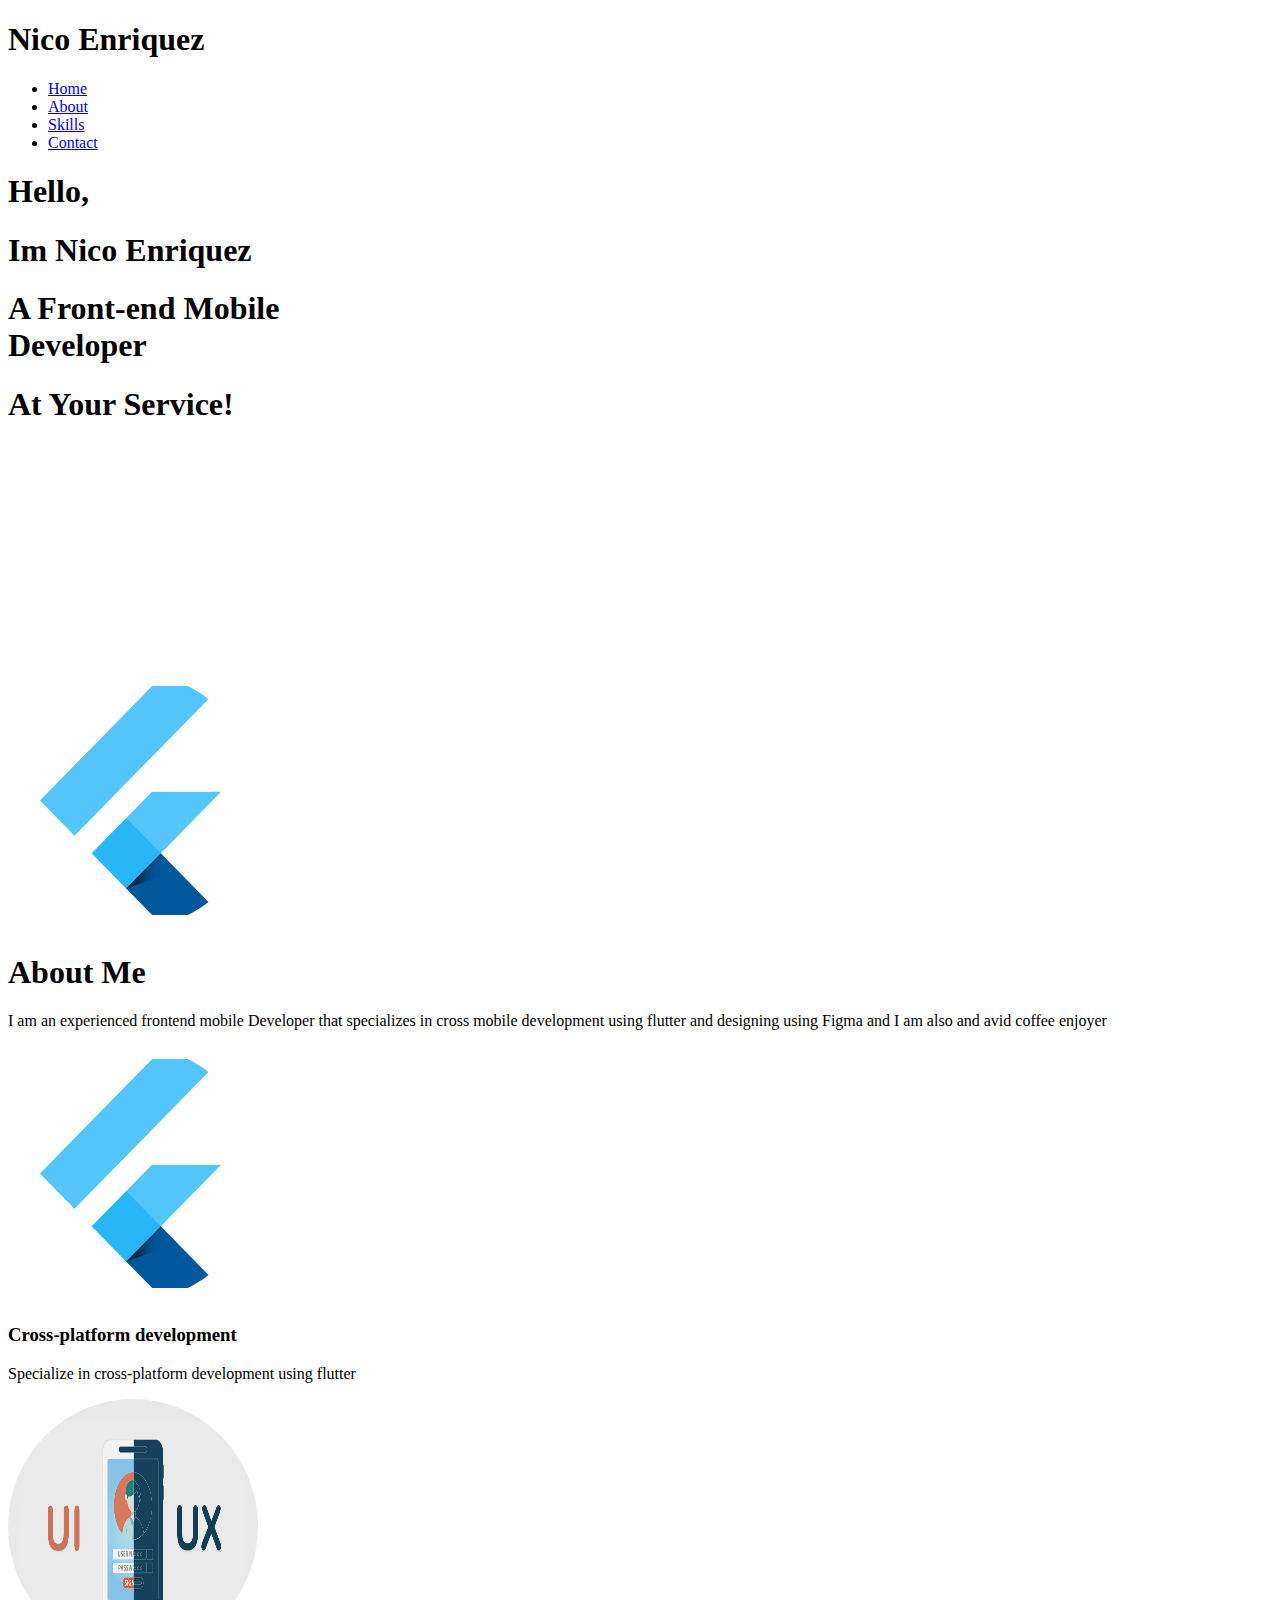
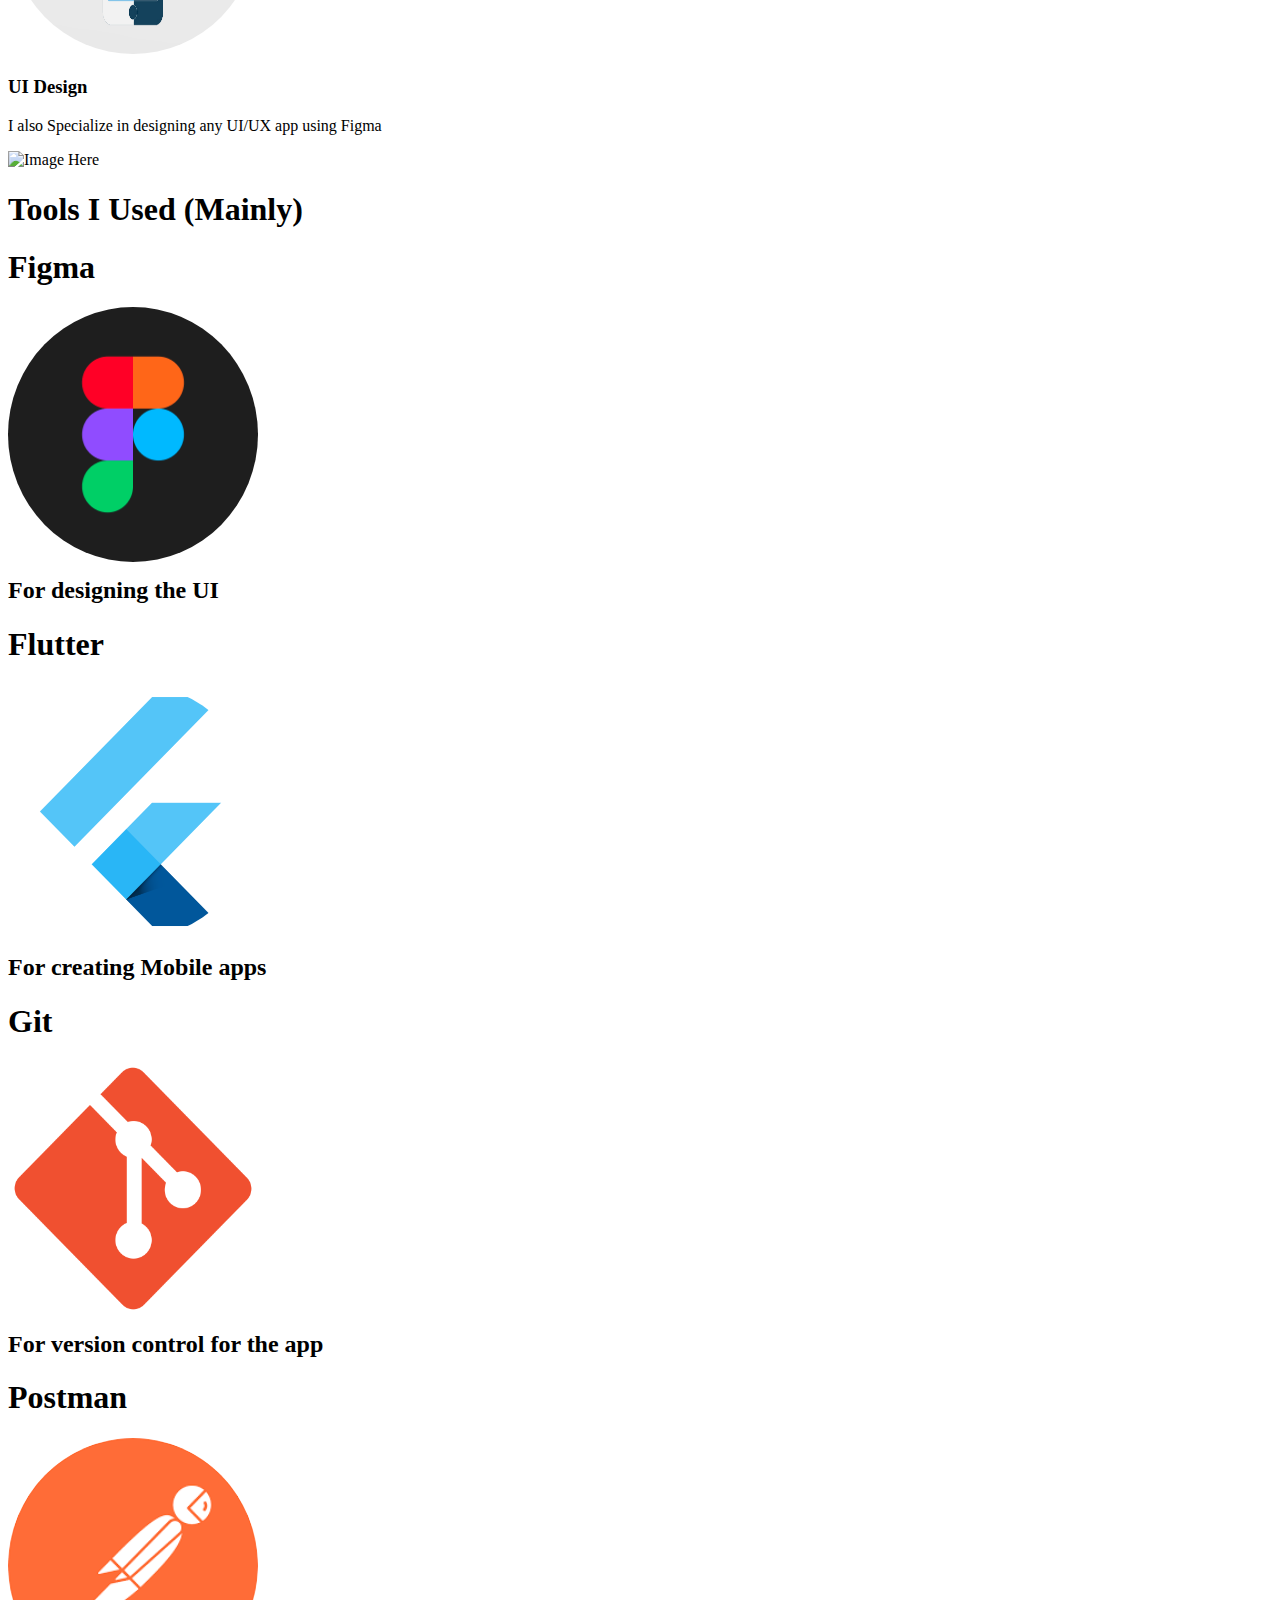
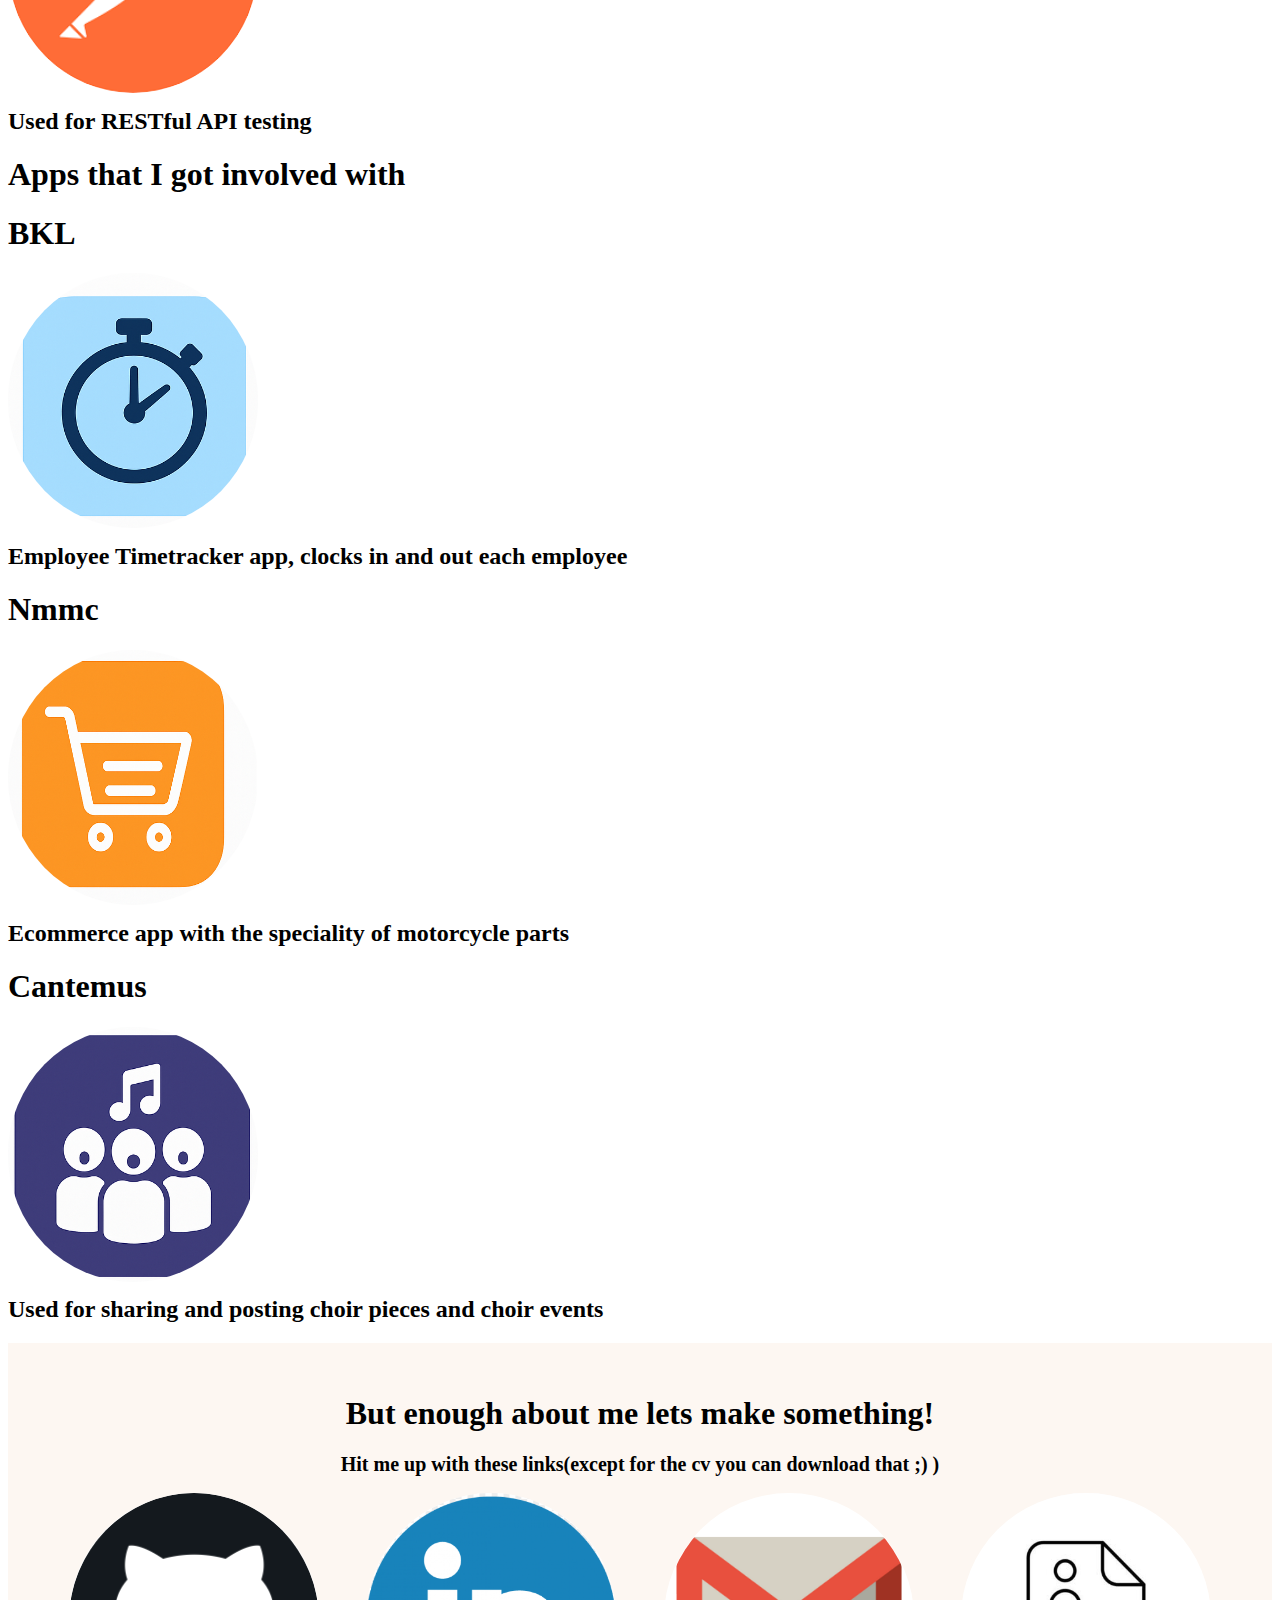
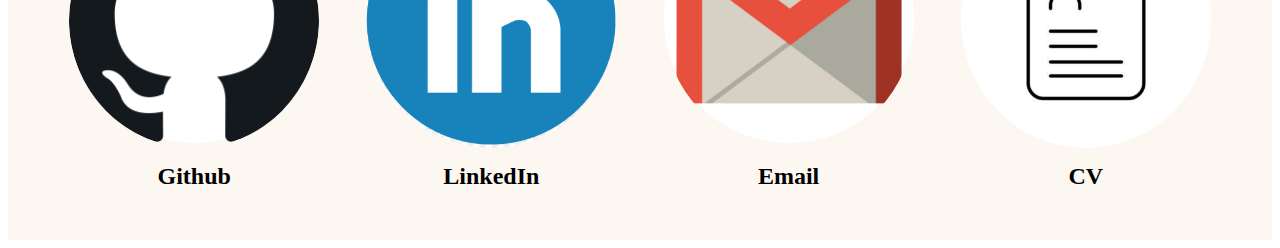
<file: portfolio_site_2025/index.html>
<!DOCTYPE html>
<html>
    <head>
        <meta charset="utf-8" />
        <meta http-equiv="X-UA-Compatible" content="IE=edge" />
        <title></title>
        <meta name="description" content="" />
        <meta name="viewport" content="width=device-width, initial-scale=1" />
        <link rel="stylesheet" href="portfolio_site.css" />
    </head>
    <body>
       <div class="navbar-container">
          <div class = "nico-enriquez-container">
             <h1>Nico Enriquez</h1>
         </div>
           <div>
            <ul class = "navbar-home">
              <li><a href="#homepage">Home</a></li>
              <li><a href="#about">About</a></li>
              <li><a href="#tools">Skills</a></li>
              <li><a href="#contact">Contact</a></li>
             </ul>
          </div>
        </div>
        
        <!--Home page-->
        <section id = "homepage">
          <div class="home-container">
            <div class="home">
                <h1 id="titlePage">Hello,</h1>
                <h1>Im Nico Enriquez</h1>
                <h1>A Front-end Mobile Developer</h1>
                <h1>At Your Service!</h1>
            </div>
            <div class="home-image">
                <img alt="Github" class = "img-contact" src="./logo_pictures/flutter_logo.png"/>
            </div>
          </div>
        </section>
        <!--Home page-->

        <!-- About page -->
        <section id = "about">
          <div class="about-page-container">
            <div class = "about-page-container-content">
                <h1>About Me</h1>
                <div class="about-me-description-container">
                    <p>
                        I am an experienced frontend mobile Developer that
                        specializes in cross mobile development using flutter and
                        designing using Figma and I am also and avid coffee enjoyer 
                    </p>
                </div>
                <div class = "about-me-bottom-container">
                  <div class = "cross-platform-container">
                   <img alt="Github" class = "img-contact" src="./logo_pictures/flutter_logo.png"/>
                     <h3>Cross-platform development</h3>
                     <p>Specialize in cross-platform development using flutter</p>
                  </div>
                  <div class = "ui-image-container">
                    <img alt="Github" class = "img-contact" src="./logo_pictures/ui_ux_design_lgo.jpg"/>
                    <h3>UI Design</h3>
                    <p>I also Specialize in designing any UI/UX app using Figma</p>
                 </div>
                </div>
           </div>
            <div class = "about-page-image">
              <img alt="Image Here" />
            </div>
           </div>
        </section>
        <!-- About page -->
         
        <!--Tools Used Page-->
        <section id = "tools">
          <div class = "tools-used-container">
              <h1 class="">Tools I Used (Mainly) </h1>
              <div class = "tools-used-gap"></div>
              <div class = "tools-used-image-container">
                <div class = "figma-container">
                  <h1>Figma</h1>
                    <div class="img-circle-enough">
                      <a href="https://news.google.com/home?hl=en-PH&gl=PH&ceid=PH:en">
                        <img alt="Github" class = "img-contact" src="./logo_pictures/figma_logo.png"/>
                      </a>
                  </div>
                  <h2>For designing the UI</h2>
              </div>
              <div class = "flutter-container">
                  <h1>Flutter</h1>
                  <div class="img-circle-enough">
                      <a href="https://news.google.com/home?hl=en-PH&gl=PH&ceid=PH:en">
                        <img alt="Github" class = "img-contact" src="./logo_pictures/flutter_logo.png"/>
                      </a>
                  </div>
                  <h2>For creating Mobile apps</h2>
              </div>
              <div class = "git-container">
                    <h1>Git</h1>
                    <div class="img-circle-enough">
                      <a href="https://news.google.com/home?hl=en-PH&gl=PH&ceid=PH:en">
                        <img alt="Github" class = "img-contact" src="./logo_pictures/git_logo.png"/>
                      </a>
                  </div>
                  <h2>For version control for the app</h2>
              </div>
              <div class = "postman-container">
                  <h1>Postman</h1>
                  <div class="img-circle-enough">
                      <a href="https://news.google.com/home?hl=en-PH&gl=PH&ceid=PH:en">
                        <img alt="Github" class = "img-contact" src="./logo_pictures/postman_logo.png"/>
                      </a>
                  </div>
                  <h2>Used for RESTful API testing</h2>
              </div>
              </div>
          </div>
        </section>
     <!--Tools Used Page-->
      
     <!-- Apps got involved page-->
        <section id = "apps-involved">
          <div class="apps-got-involved-container">
              <h1> Apps that I got involved with </h1>
              <div class = "tools-used-gap"></div>
              <div class = "apps-got-involved-image-container">
                <div class = "bkl-container">
                  <h1>BKL</h1>
                  <div class="img-circle-enough">
                      <a href="https://news.google.com/home?hl=en-PH&gl=PH&ceid=PH:en">
                        <img alt="Github" class = "img-contact" src="./logo_pictures/timetracker_logo.PNG" />
                      </a>
                  </div>
                  <h2>Employee Timetracker app, clocks in and out each employee</h2>
              </div>
              <div class = "nmmc-container">
                  <h1 class="nmmc-text">Nmmc</h1>
                  <div class="img-circle-enough">
                      <a href="https://news.google.com/home?hl=en-PH&gl=PH&ceid=PH:en">
                        <img alt="Github" class = "img-contact" src="./logo_pictures/ecommerce_logo.PNG" />
                      </a>
                  </div>
                  <h2>Ecommerce app with the speciality of motorcycle parts</h2>
              </div>
              <div class = "cantemus-container">
                  <h1>Cantemus</h1>
                  <div class="img-circle-enough">
                      <a href="https://news.google.com/home?hl=en-PH&gl=PH&ceid=PH:en">
                        <img alt="Github" class = "img-contact" src="./logo_pictures/choir_logo.PNG"/>
                      </a>
                  </div>
                  <h2>Used for sharing and posting choir pieces and choir events</h2>
                </div>
              </div>
            </div>
        </section>
   <!-- Apps got involved page-->

   <!-- Contact Me Page -->
    <section id = "contact">
       <div class="contact-me-container">
        <h1>But enough about me lets make something!</h1>
        <h2 class = "hit-me-up">Hit me up with these links(except for the cv you can download that ;) )</h2>
        <div class = "about-gap"></div>
        <div class="contact-image-container">
            <div class="github-row">
                <div class="img-circle-enough">
                    <a href="https://news.google.com/home?hl=en-PH&gl=PH&ceid=PH:en">
                       <img alt="Github" class = "img-contact" src="./logo_pictures/github_logo.png"/>     
                    </a>
                </div>
                <h2>Github</h2>
            </div>
            <div class="linkedin">
                <div class="img-circle-enough">
                    <a href="https://news.google.com/home?hl=en-PH&gl=PH&ceid=PH:en">
                      <img class = "img-contact" src="./logo_pictures/linkedin_logo.png"/>
                    </a>
                </div>
                <h2>LinkedIn</h2>
            </div>
            <div class="email">
                <div class="img-circle-enough">
                    <a href="https://news.google.com/home?hl=en-PH&gl=PH&ceid=PH:en">
                      <img class = "img-contact" src="./logo_pictures/gmail_logo.png"/>  
                    </a>     
                </div>
                <h2 class = "email-text">Email</h2>
            </div>
      
            <div class="cv">
                <div class="img-circle-enough">
                    <a href="files/CV_Nicolah_U_Enriquez_2025.pdf" download>
                       <img class = "img-contact" src="./logo_pictures/cv-icon-resume-illustration-sign-user-data-symbol-or-logo-vector.jpg"/>
                    </a>
                </div>
                <h2>CV</h2>
            </div>
        </div>
     </div>
    </section>
   <!-- Contact Me Page -->
  </body>
</html>
</file>
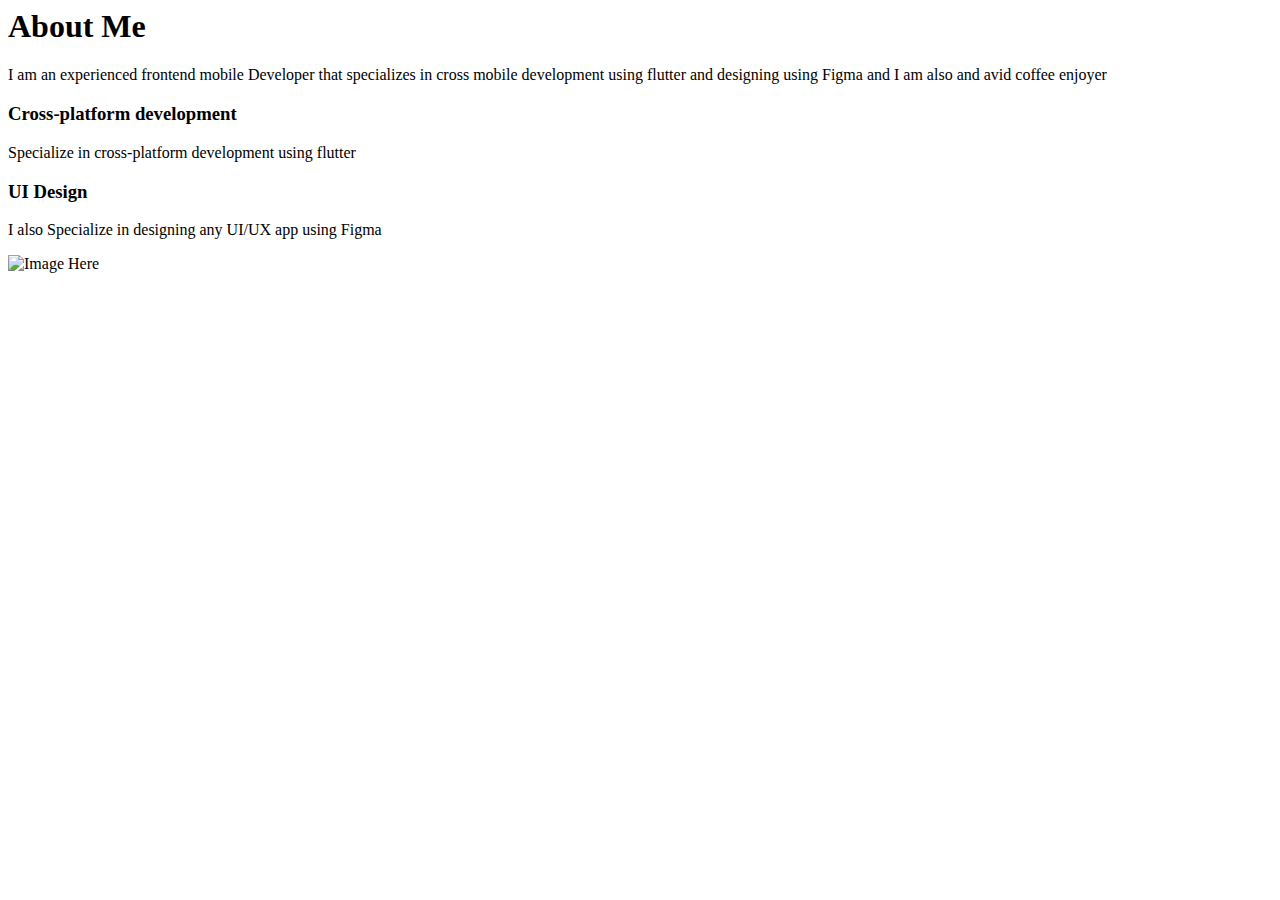
<file: portfolio_site_2025/about_page.html>
<html>
    <div>
        <div>
            <div>
                <h1>About Me</h1>
                <p>
                    I am an experienced frontend mobile Developer that
                    specializes in cross mobile development using flutter and
                    designing using Figma and I am also and avid coffee enjoyer
                </p>
            </div>
            <div>
                <div></div>
                <h3>Cross-platform development</h3>
                <p>Specialize in cross-platform development using flutter</p>
            </div>
            <div>
                <div></div>
                <h3>UI Design</h3>
                <p>I also Specialize in designing any UI/UX app using Figma</p>
            </div>
        </div>
        <div>
            <img alt="Image Here" />
        </div>
    </div>
</html>
</file>
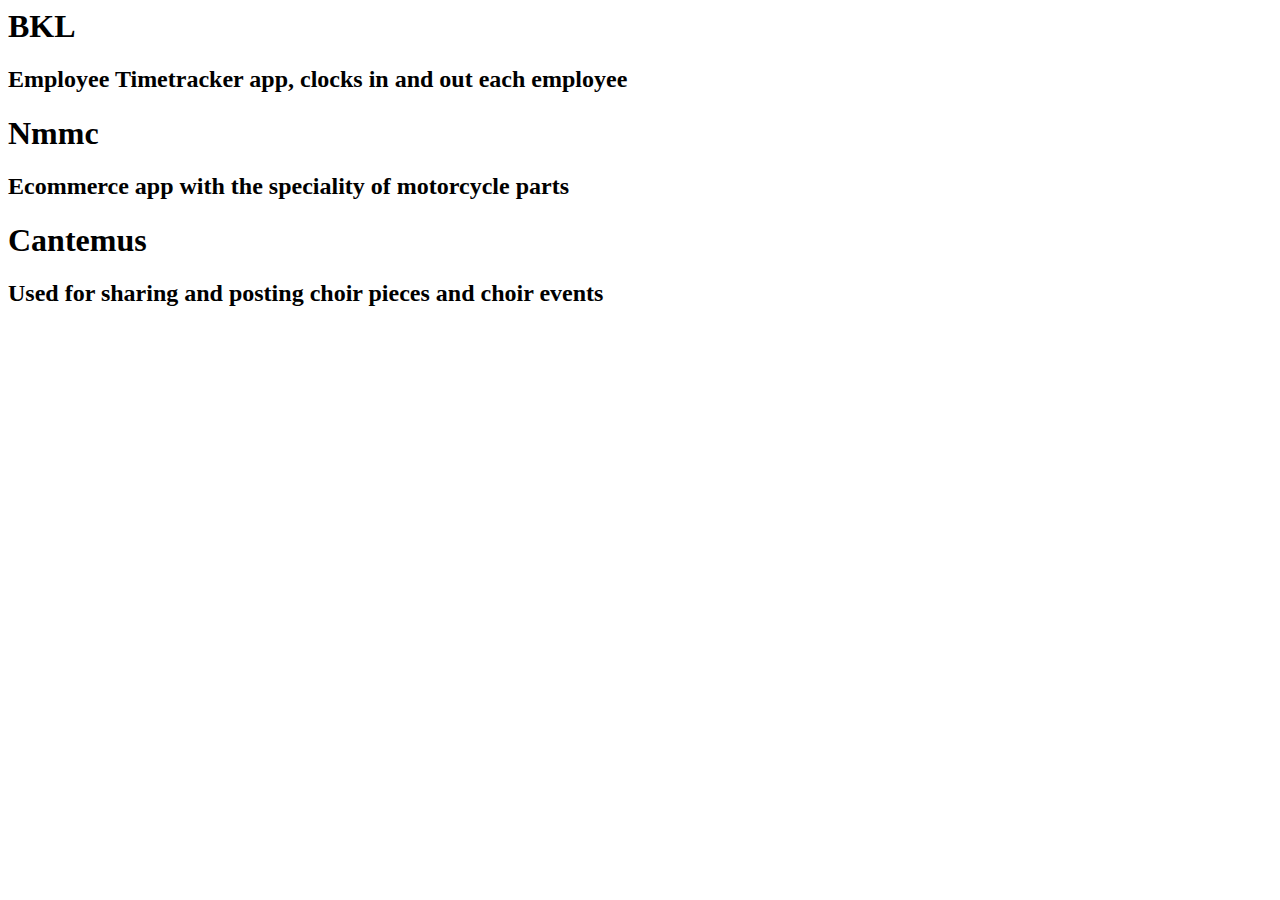
<file: portfolio_site_2025/app_got_involved_with_page.html>
<html>
    <div class="">
        <div>
            <h1>BKL</h1>
            <div></div>
            <h2>Employee Timetracker app, clocks in and out each employee</h2>
        </div>
        <div>
            <h1>Nmmc</h1>
            <div></div>
            <h2>Ecommerce app with the speciality of motorcycle parts</h2>
        </div>
        <div>
            <h1>Cantemus</h1>
            <div></div>
            <h2>Used for sharing and posting choir pieces and choir events</h2>
        </div>
    </div>
</html>
</file>
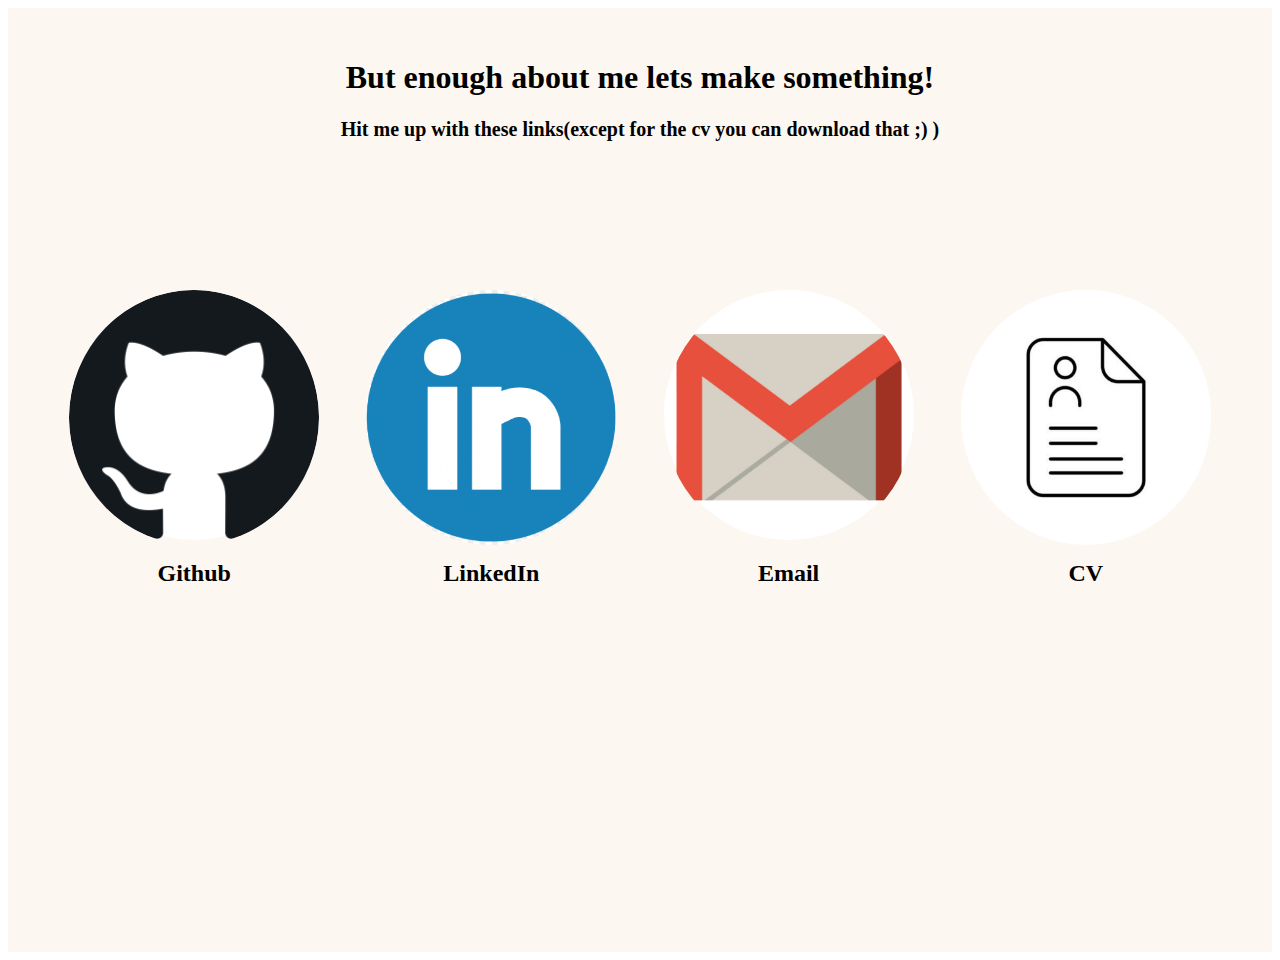
<file: portfolio_site_2025/contact_me.html>
<html>
  <head>
      <meta charset="UTF-8" />
      <meta name="viewport" content="width=device-width, initial-scale=1.0" />
      <title>Profile Card</title>
      <link rel="stylesheet" href="portfolio_site.css" />
  </head>
  <body>
    <div class="contact-me-container">
        <h1 class="">But enough about me lets make something!</h1>
        <h2 class = "hit-me-up">Hit me up with these links(except for the cv you can download that ;) )</h2>
        <div class = "about-gap"></div>
        <div class="contact-image-container">
            <div class="github-row">
                <div class="img-circle-enough">
                    <a href="https://news.google.com/home?hl=en-PH&gl=PH&ceid=PH:en">
                       <img alt="Github" class = "img-contact" src="./logo_pictures/github_logo.png"/>     
                    </a>
                </div>
                <h2>Github</h2>
            </div>
            <div class="linkedin">
                <div class="img-circle-enough">
                    <a href="https://news.google.com/home?hl=en-PH&gl=PH&ceid=PH:en">
                      <img class = "img-contact" src="./logo_pictures/linkedin_logo.png"/>
                    </a>
                </div>
                <h2>LinkedIn</h2>
            </div>
            <div class="email">
                <div class="img-circle-enough">
                    <a href="https://news.google.com/home?hl=en-PH&gl=PH&ceid=PH:en">
                      <img class = "img-contact" src="./logo_pictures/gmail_logo.png"/>  
                    </a>     
                </div>
                <h2 class = "email-text">Email</h2>
            </div>
            <div class="cv">
                <div class="img-circle-enough">
                    <a href="https://news.google.com/home?hl=en-PH&gl=PH&ceid=PH:en">
                       <img class = "img-contact" src="./logo_pictures/cv-icon-resume-illustration-sign-user-data-symbol-or-logo-vector.jpg"/>
                    </a>
                </div>
                <h2>CV</h2>
            </div>
        </div>
     </div>
  </body>
</html>
</file>
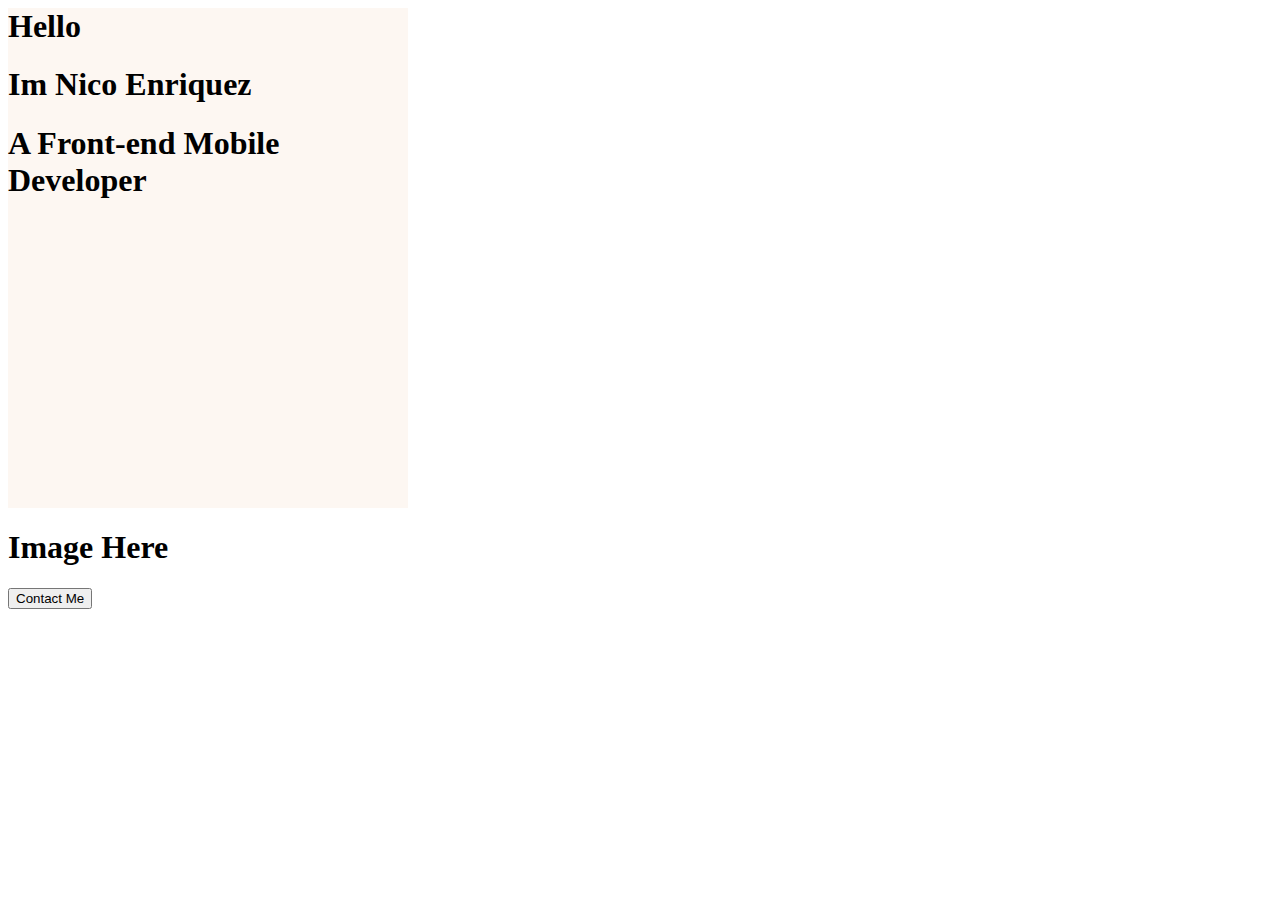
<file: portfolio_site_2025/home_site.html>
<html>
    <head>
        <meta charset="UTF-8" />
        <meta name="viewport" content="width=device-width, initial-scale=1.0" />
        <title>Profile Card</title>
        <link rel="stylesheet" href="portfolio_site.css" />
    </head>
    <body>
        <div class="home_container">
            <div class="home">
                <h1 id="titlePage">Hello</h1>
                <h1>Im Nico Enriquez</h1>
                <h1>A Front-end Mobile Developer</h1>
            </div>
            <div id="home_image">
                <h1>Image Here</h1>
            </div>
            <div>
                <button type="button">Contact Me</button>
            </div>
        </div>
        <script src="" async defer></script>
    </body>
</html>
</file>
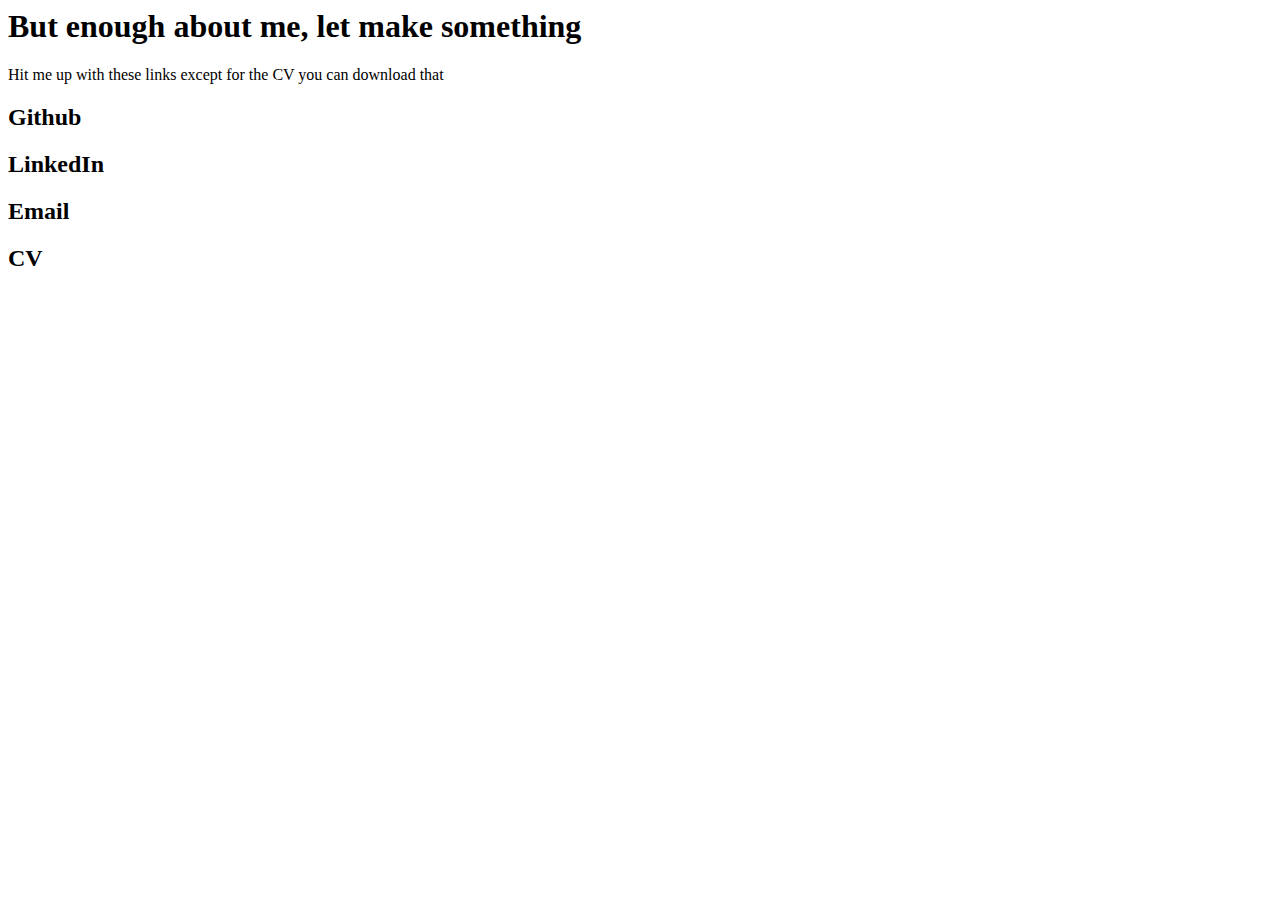
<file: portfolio_site_2025/lets_make_something_page.html>
<html>
    <div>
        <div>
            <h1>But enough about me, let make something</h1>
            <p>
                Hit me up with these links except for the CV you can download
                that
            </p>
        </div>
        <div>
            <div>
                <div></div>
                <h2>Github</h2>
            </div>
            <div>
                <div></div>
                <h2>LinkedIn</h2>
            </div>
            <div>
                <div></div>
                <h2>Email</h2>
            </div>
            <div>
                <div></div>
                <h2>CV</h2>
            </div>
        </div>
    </div>
</html>
</file>
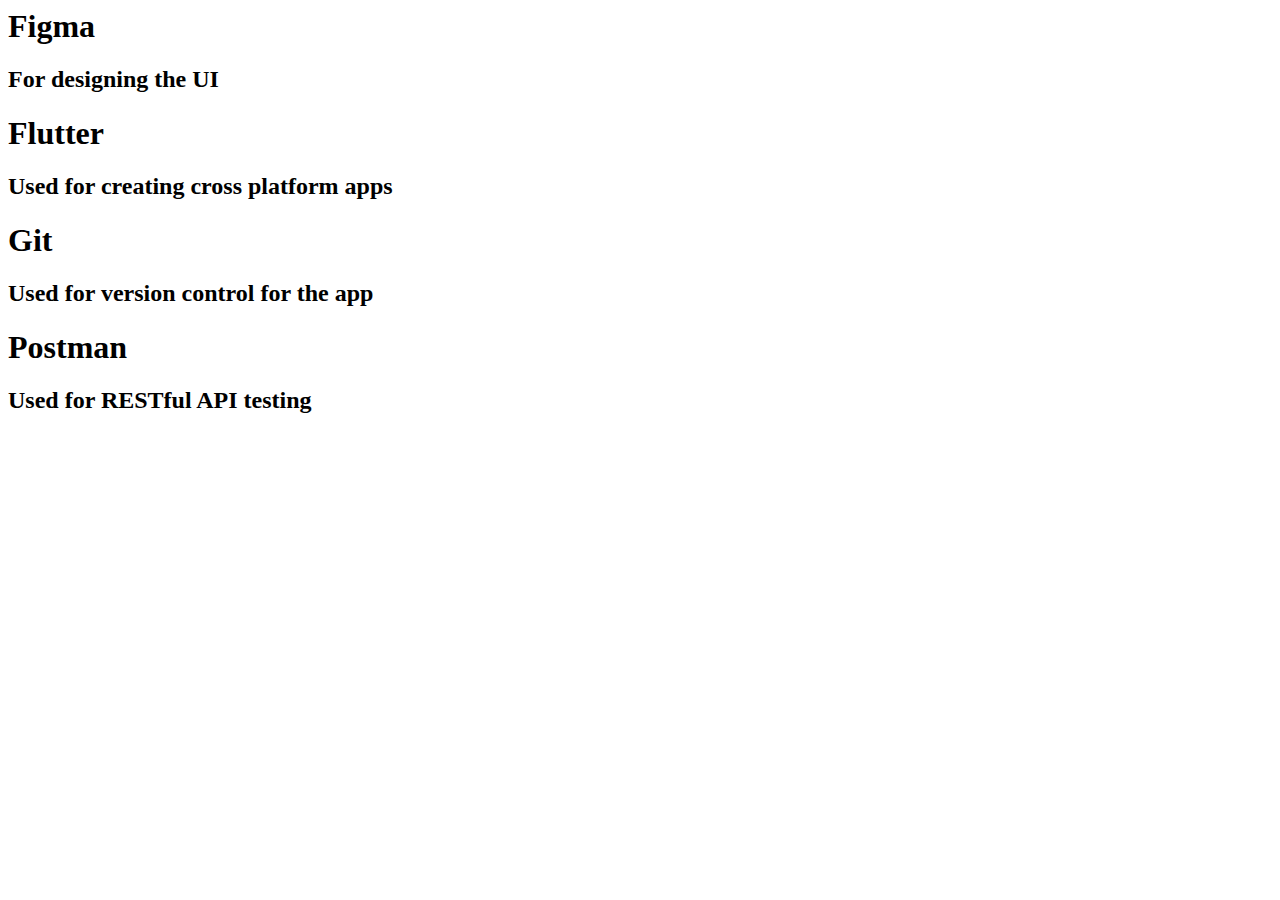
<file: portfolio_site_2025/tools_used_page.html>
<html>
    <div>
        <div>
            <h1>Figma</h1>
            <div></div>
            <h2>For designing the UI</h2>
        </div>
        <div>
            <h1>Flutter</h1>
            <div></div>
            <h2>Used for creating cross platform apps</h2>
        </div>
        <div>
            <h1>Git</h1>
            <div></div>
            <h2>Used for version control for the app</h2>
        </div>
        <div>
            <h1>Postman</h1>
            <div></div>
            <h2>Used for RESTful API testing</h2>
        </div>
    </div>
</html>
</file>
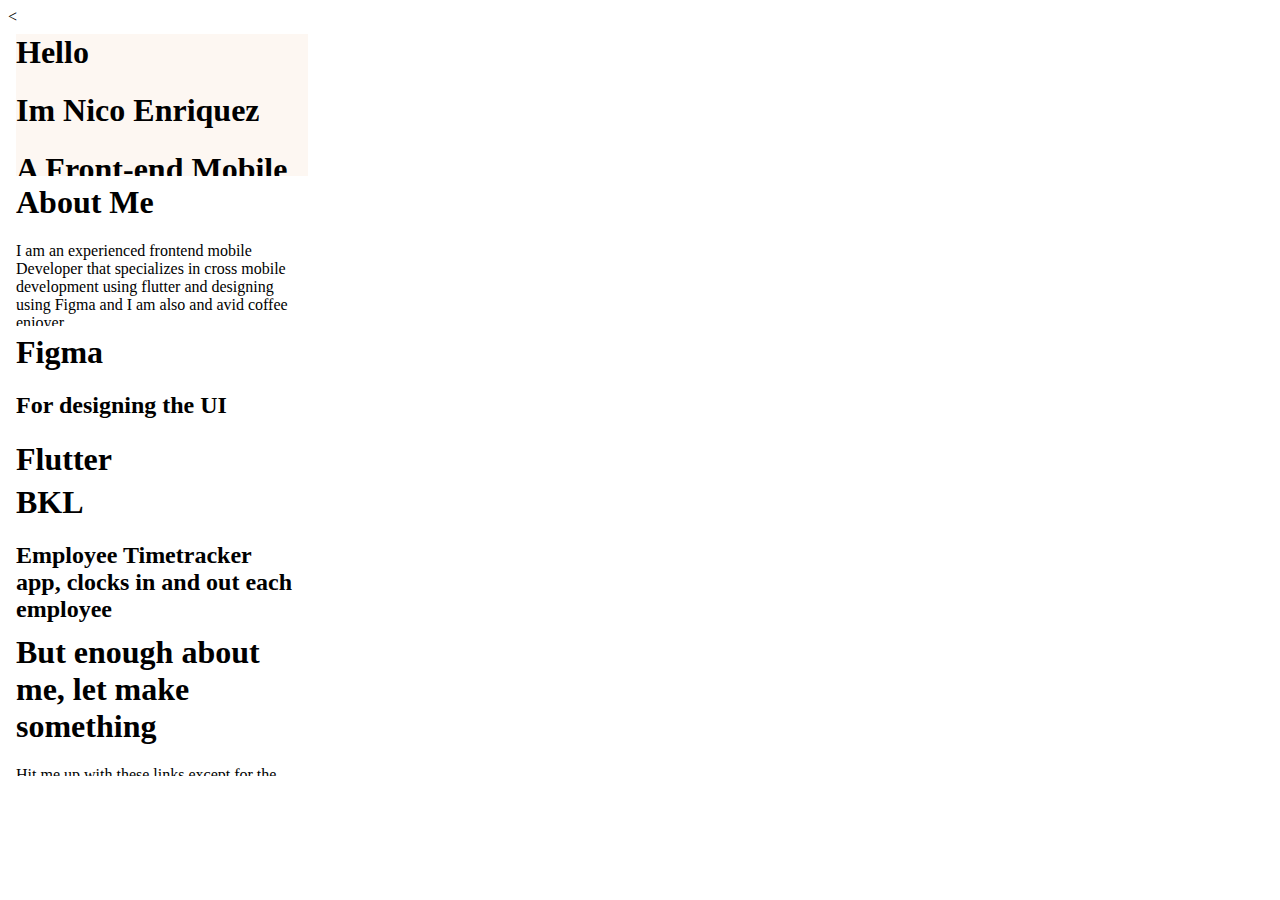
<file: portfolio_site_2025/web_site.html>
<<!DOCTYPE html>
<html>
    <head>
        <meta charset="utf-8" />
        <meta http-equiv="X-UA-Compatible" content="IE=edge" />
        <title></title>
        <meta name="description" content="" />
        <meta name="viewport" content="width=device-width, initial-scale=1" />
        <link rel="stylesheet" href="portfolio_site.css" />
    </head>
    <body>
        <div id="">
            <div class="">
                <object type="text/html" data="home_site.html"></object>
            </div>
            <div>
                <object type="text/html" data="about_page.html"></object>
            </div>
            <div>
                <object type="text/html" data="tools_used_page.html"></object>
            </div>
            <div>
                <object
                    type="text/html"
                    data="app_got_involved_with_page.html"
                ></object>
            </div>
            <div>
                <object
                    type="text/html"
                    data="lets_make_something_page.html"
                ></object>
            </div>
        </div>
    </body>
</html>
</file>
<file: portfolio_site_2025/portfolio_site.css>
.titlePage {
    
}

.contact-me-container {
    align-items: center;
    background-color: #FDF7F2;
    height: 100%;
    text-align: center;
    padding: 30px;
}

.about-gap {
    height: 15%;
}

.hit-me-up {
    font-size: 20px;
}

.contact-image-container {
    display: flex;
    gap: 1rem;
    justify-content: space-evenly;
    align-items: center;
    pad: 1rem;
}

.img-circle-enough {
    height: 250px;
    width: 250px;
    background-color: white;
    border-radius: 50%;
    text-align: center;
}

.github-row {
  display: inline-block;
  align-items: center; /* Centers vertically */
  gap: 10px;
  vertical-align: middle;
}

.email-text{
    align-items: center;
}

.home {
    align-items: flex-start;
    width: 400px;
    height: 500px;
}

.home_container{
    background-color: #FDF7F2;
    width: 400px;
    height:500px;
}


.img-contact {
    border-radius: 50%;
    width: 250px;
    height: 255px;
    align-items: center;
}
</file>
